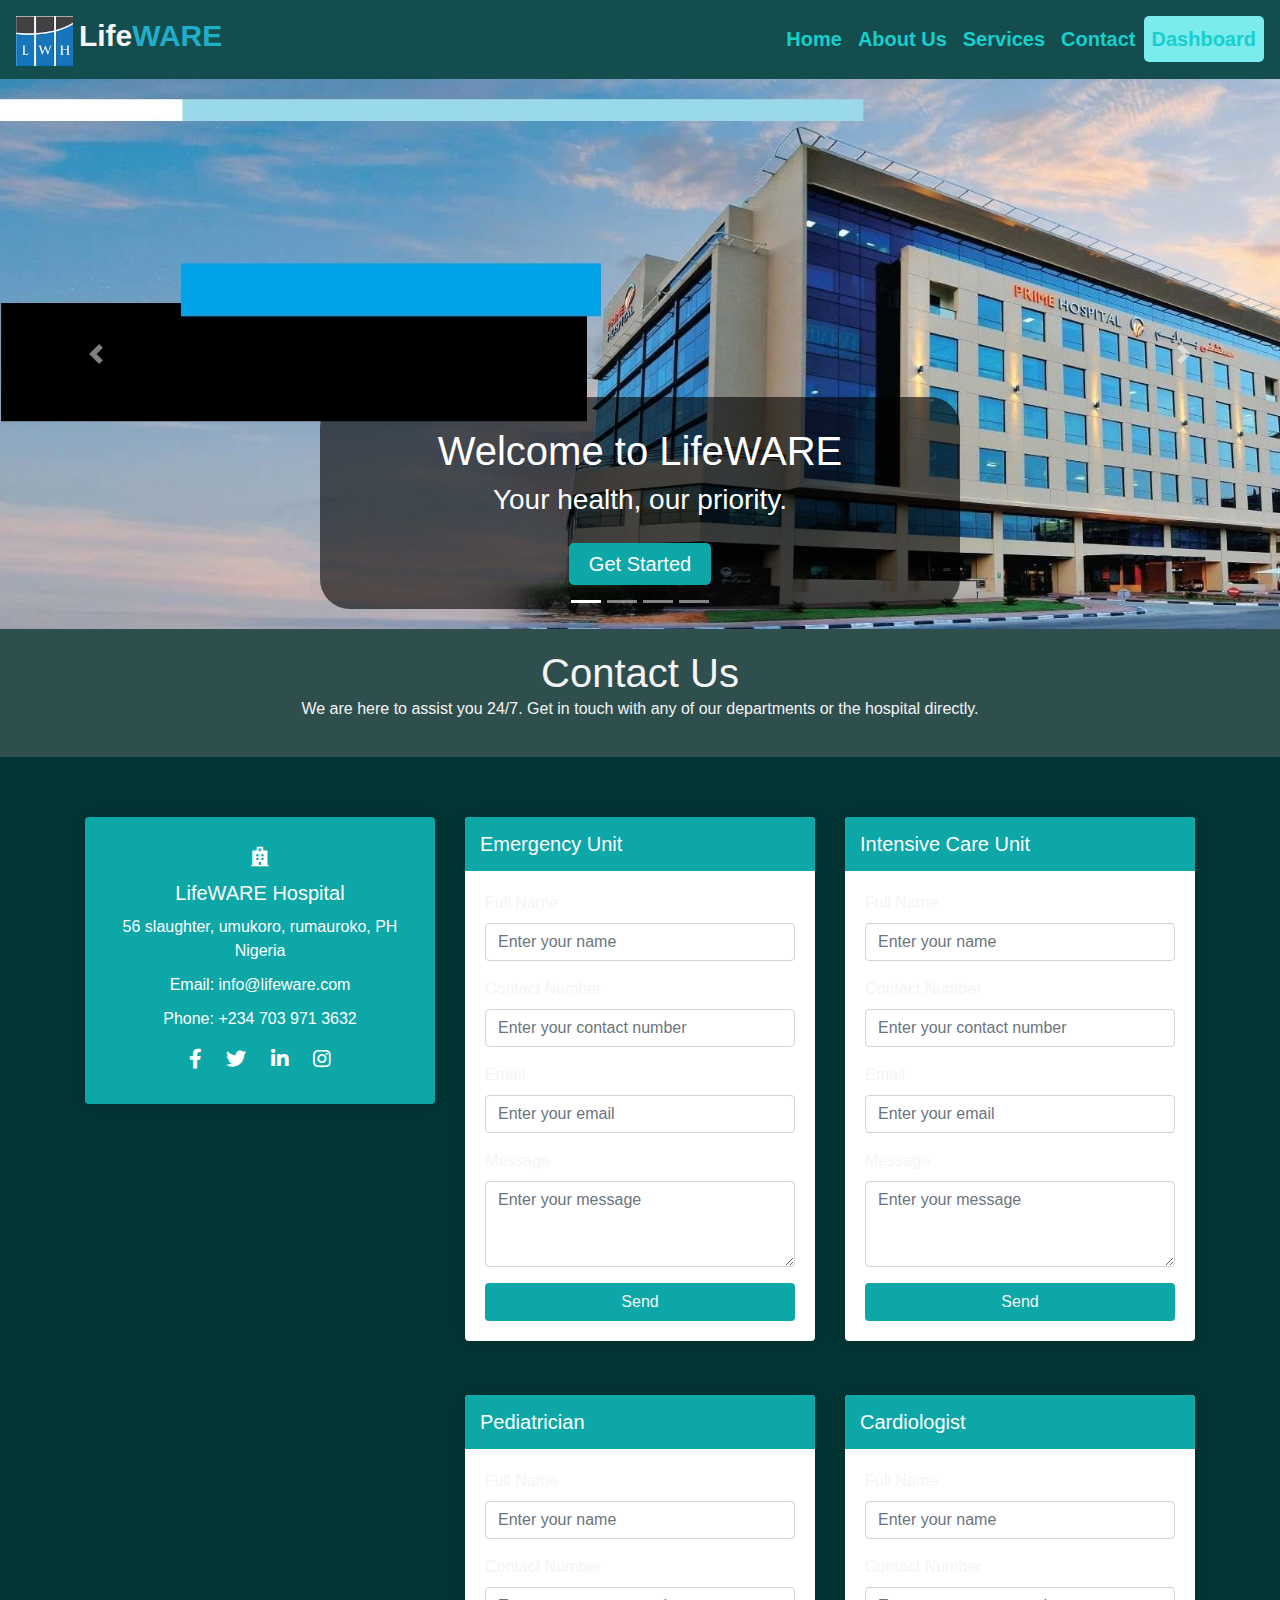
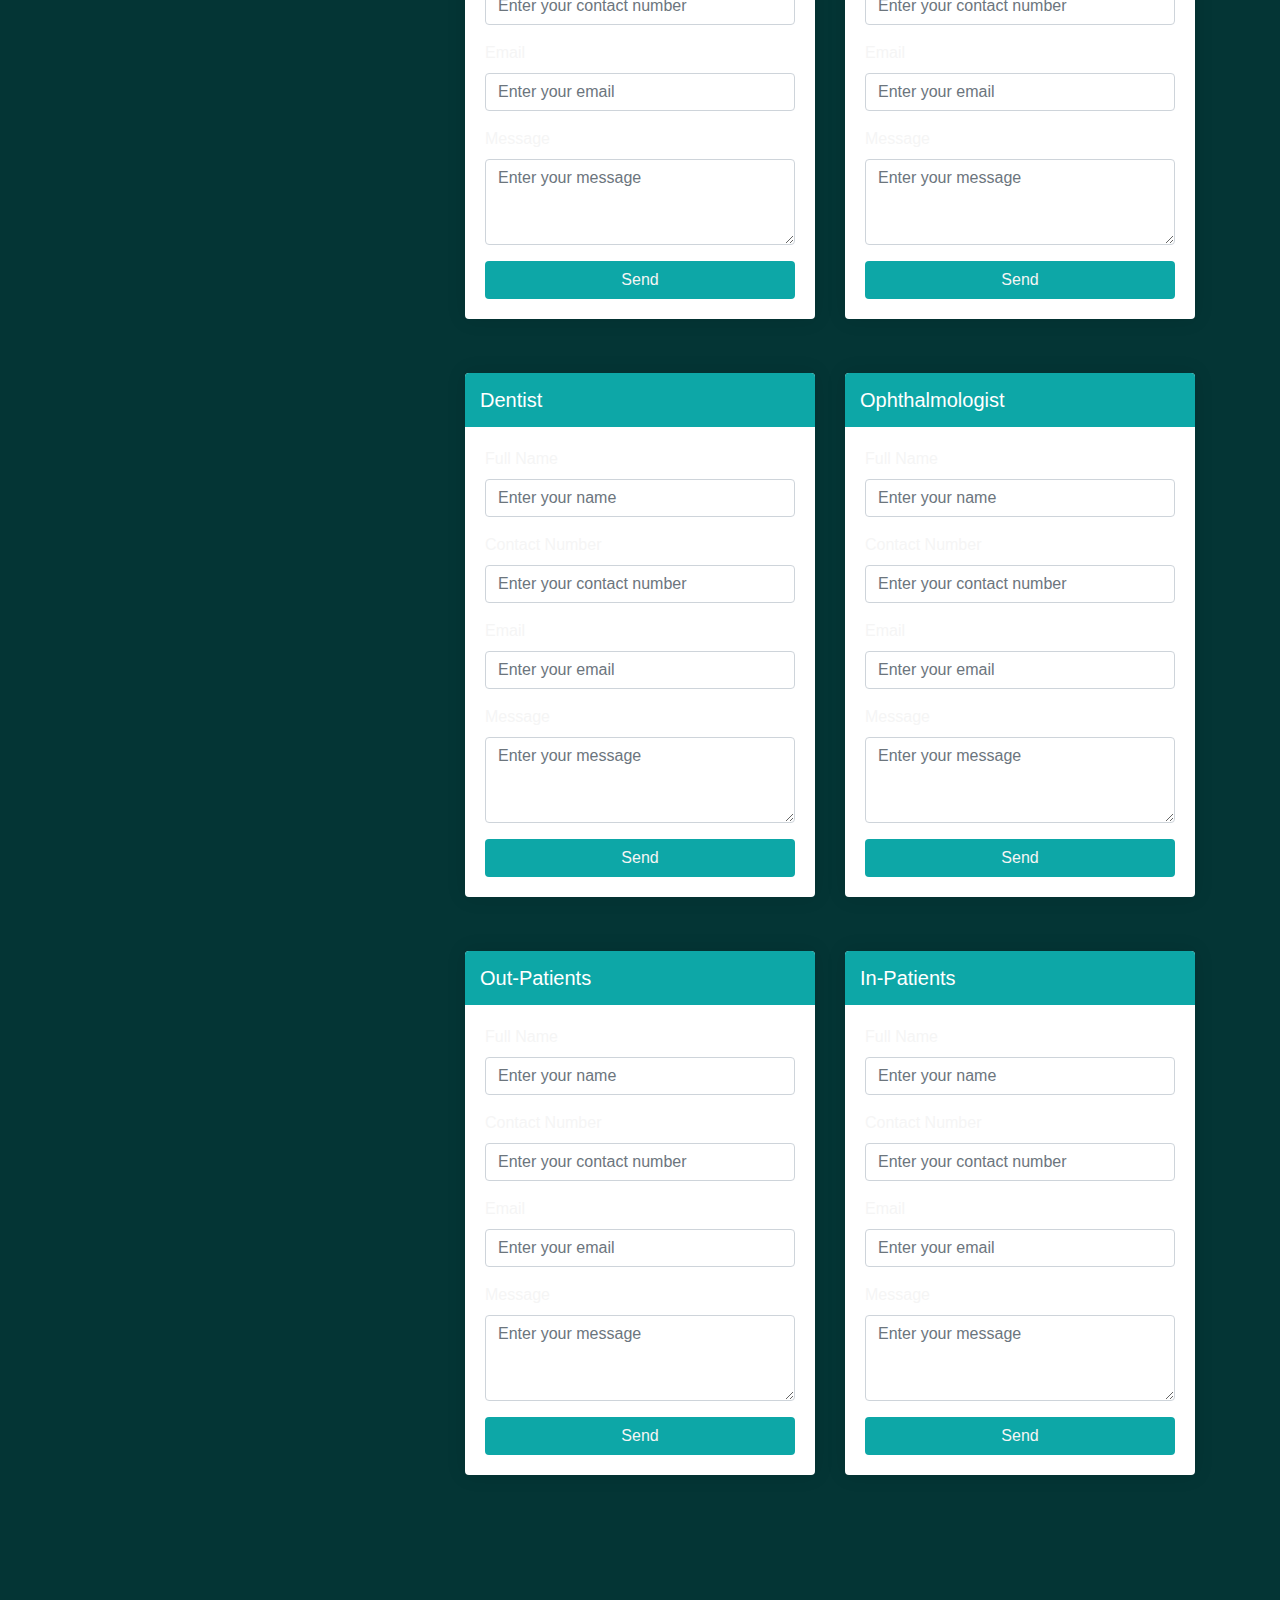
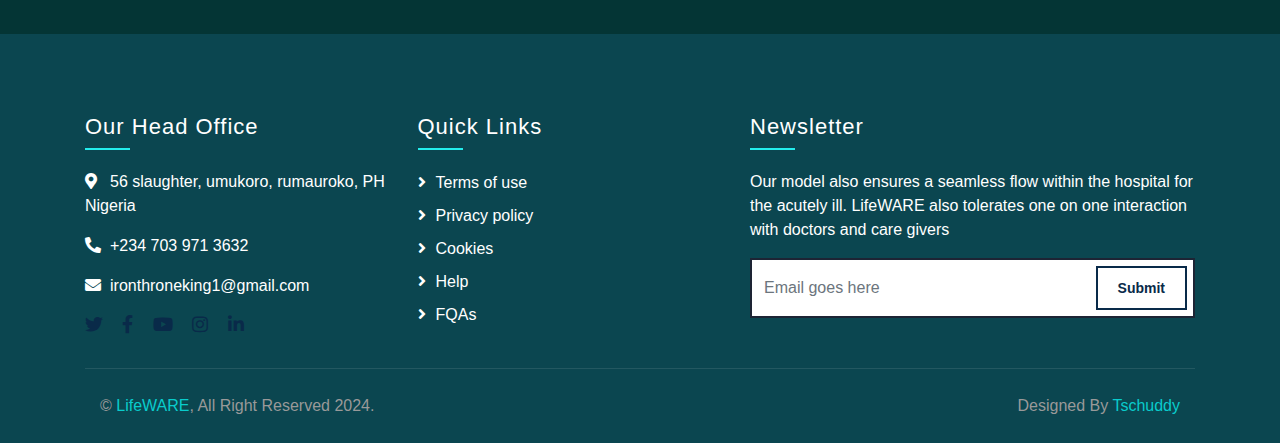
<file: contact.html>
<!DOCTYPE html>
<html lang="en">

<head>
    <meta charset="UTF-8">
    <meta name="viewport" content="width=device-width, initial-scale=1.0">
    <title>LifeWARE.com/Contact Us</title>
    <link rel="stylesheet" href="https://maxcdn.bootstrapcdn.com/bootstrap/4.5.2/css/bootstrap.min.css">
    <link rel="stylesheet" href="https://cdnjs.cloudflare.com/ajax/libs/font-awesome/5.15.4/css/all.min.css">
    <link rel="shortcut icon" href="./image/images.jpg" type="image/x-icon">
    <style>

body{
    background-color: #043535;
}

/* Carousel item image */
.carousel-item img {
    width: 100%;
    height: 550px;
    object-fit: cover;
}

.carousel-caption{
    padding: 30px;
    width: 50%;
    margin: auto;
    background-color: rgba(0, 0, 0, 0.6);
    border-width: 10px;
    border-radius: 30px;
}

/* Card */
.card {
    background-color: rgb(22, 121, 121);
    border: none;
    color: whitesmoke;
}

.service-card:hover {
    transition: background-color 0.3s ease;
    transform: translateY(-10px);
    box-shadow: 0 0 25px rgb(138, 240, 240);
}

.card-body {
    transition: background-color 0.3s ease;
}

/* Navbar */
.navbar {
    background-color: rgb(20, 77, 77);
    transition: rgb(95, 186, 214) 0.3s ease;
}

.navbar-sticky {
    background-color: #0056b3;
}

.navbar-brand {
    color: #fff;
}

.navbar-brand img {
    height: 50px;
    width: auto;
}

.navbar-nav .nav-link {
    color: #18cece !important;
    font-weight: bold;
    font-size: 20px;
}

.navbar-nav .nav-link:hover{
    color: #c3f3f3 !important;
    font-weight: bolder;
    font-size: 20px;
}

/* Button */
.btn-get-started {
    background-color: rgb(13, 167, 167);
    color: #fff;
    font-size: 20px;
    padding: 10px 20px;
    border-radius: 5px;
    border: none;
}

.btn-get-started:hover {
    background-color: whitesmoke;
    font-weight: bold;
    color: #055f6e;
    box-shadow: 0px 4px 8px rgba(0, 0, 0, 0.3);
    border: rgb(36, 236, 236);
    border-width: 20px;
    text-decoration: none;

}

/* dashboard */
.link {
    background-color: rgb(122, 236, 236);
    color: wheat!important;
    font-size: 20px;
    /* padding: 4px 8px; */
    border-radius: 5px;
    border: none;
    
}

.link:hover {
    background-color: rgb(6, 37, 51);
    color: whitesmoke!important;
    box-shadow: 0px 4px 8px rgba(0, 0, 0, 0.3);
    border: none;
    text-decoration: none;
    
}

        /* body {
            background: #f8f9fa;
        } */

        .contact-header {
            background: darkslategrey;
            color: whitesmoke;
            padding: 20px 0;
        }

        .contact-header h1 {
            margin: 0;
        }

        .contact-section {
            padding: 60px 0;
        }

        .contact-card {
            background: #fff;
            border: none;
            margin-bottom: 30px;
            box-shadow: 0 0 20px rgba(0, 0, 0, 0.1);
        }

        .contact-card h5 {
            background: rgb(13, 167, 167);
            color: #fff;
            padding: 15px;
            margin: 0;
            border-top-left-radius: .25rem;
            border-top-right-radius: .25rem;
        }

        .contact-card .card-body {
            padding: 20px;
        }

        .map-container {
            height: 400px;
            width: 100%;
            margin-bottom: 30px;
        }

        .contact-info {
            padding: 30px;
            background: rgb(13, 167, 167);
            color: #fff;
            border-radius: .25rem;
            box-shadow: 0 0 20px rgba(0, 0, 0, 0.1);
        }

        .contact-info i {
            font-size: 20px;
        }

        .contact-info h5 {
            margin-top: 10px;
            margin-bottom: 10px;
        }

        .contact-info p {
            margin-bottom: 10px;
        }

        .contact-info a {
            color: #fff;
        }

        .contact-info a:hover {
            text-decoration: underline;
        }

        .social-icons a {
            font-size: 18px;
            margin: 0 10px;
            color: #fff;
        }

        .btn-block{
            background: rgb(13, 167, 167);
            color: whitesmoke;
        }

        .btn-block:hover{
            background: whitesmoke;
            color: rgb(13, 167, 167);
            border-style: solid 20px;
            border-color: rgb(13, 167, 167);
        }

        .social-icons:hover{
            color: darkslategrey;
        }

        .ware {
    color: #1fafc9;
    font-size: 30px;
    font-weight: bolder;
}

.life {
    color: whitesmoke;
    font-size: 30px;
    font-weight: bolder;
}

/* Go up arrow */
#goUp {
    position: fixed;
    bottom: 20px;
    right: 20px;
    display: none;
    background-color: darkslategray;
    color: white;
    border: none;
    border-radius: 10%;
    padding: 10px;
    z-index: 1000;
    box-shadow: 0px 4px 8px rgba(0, 0, 0, 0.3);
}

#goUp:hover {
    background-color: #055f6e;
    color: #022c33;
}

html {
    scroll-behavior: smooth;
}

/* FOOTER SECTION */

.footer {
    position: relative;
    margin-top: 45px;
    padding-top: 80px;
    background: rgb(11, 70, 80);
}

.footer .footer-contact,
.footer .footer-link,
.footer .footer-newsletter {
    position: relative;
    margin-bottom: 30px;
    color: #ffffff;
}

.footer .footer-contact h2,
.footer .footer-link h2,
.footer .footer-newsletter h2 {
    position: relative;
    margin-bottom: 20px;
    padding-bottom: 10px;
    font-size: 22px;
    font-weight: 300;
    letter-spacing: 1px;
    color: #ffffff;
}

.footer .footer-contact h2::after,
.footer .footer-link h2::after,
.footer .footer-newsletter h2::after {
    position: absolute;
    content: "";
    width: 45px;
    height: 2px;
    bottom: 0;
    left: 0;
    background: rgb(36, 236, 236);
}

.footer .footer-link a {
    display: block;
    margin-bottom: 8px;
    color: #ffffff;
    transition: .3s;
}

.footer .footer-link a::before {
    position: relative;
    content: "\f105";
    font-family: "Font Awesome 5 Free";
    font-weight: 900;
    margin-right: 10px;
}

.footer .footer-link a:hover {
    color: rgb(36, 236, 236);
    letter-spacing: 1px;
    text-decoration: none;
}

.footer .footer-contact p i {
    width: 25px;
}

.footer .footer-social {
    position: relative;
    margin-top: 15px;
}

.footer .footer-social a {
    display: inline-block;
}

.footer .footer-social a i {
    margin-right: 15px;
    font-size: 18px;
    color: #092a49;
}

.footer .footer-social a:last-child i {
    margin: 0;
}

.footer .footer-social a:hover i {
    color: rgb(36, 236, 236);
}

.footer .footer-newsletter .form {
    position: relative;
    width: 100%;
}

.footer .footer-newsletter input {
    height: 60px;
    border: 2px solid #1d2434;
    border-radius: 0;
}

.footer .footer-newsletter .btn {
    position: absolute;
    top: 8px;
    right: 8px;
    height: 44px;
    padding: 8px 20px;
    font-size: 14px;
    font-weight: 600;
    color: #092a49;
    background: none;
    border-radius: 0;
    border: 2px solid #092a49;
    transition: .3s;
}

.footer .footer-newsletter .btn:hover {
    color: rgb(36, 236, 236);
    background: darkslategray;
}

.footer .copyright {
    padding: 0 30px;
}

.footer .copyright .row {
    padding-top: 25px;
    padding-bottom: 25px;
    border-top: 1px solid rgba(256, 256, 256, .1);
}

.footer .copyright p {
    margin: 0;
    color: #999999;
}

.footer .copyright .col-md-6:last-child p {
    text-align: right;
}

.footer .copyright p a {
    color: #09cccc;
}

.footer .copyright p a:hover {
    color: whitesmoke;
    text-decoration: none;
}

@media (max-width: 767.98px) {
    .footer .copyright p,
    .footer .copyright .col-md-6:last-child p {
        margin: 5px 0;
        text-align: center;
    }
}
/* FOOTER ENDS HERE */


    </style>
</head>

<body>


  <!-- Navbar -->
  <nav class="navbar navbar-expand-lg navbar-dark">
    <a class="navbar-brand" href="./index.html">
        <img src="./image/images.jpg" alt="LifeWARE Logo"> <span class="life">Life</span><span class="ware">WARE</span>
    </a>
    <button class="navbar-toggler" type="button" data-toggle="collapse" data-target="#navbarNav" aria-controls="navbarNav" aria-expanded="false" aria-label="Toggle navigation">
        <span class="navbar-toggler-icon"></span>
    </button>
    <div class="collapse navbar-collapse" id="navbarNav">
        <ul class="navbar-nav ml-auto">
            <li class="nav-item active">
                <a class="nav-link" href="./index.html">Home <span class="sr-only">(current)</span></a>
            </li>
            <li class="nav-item">
                <a class="nav-link" href="#about">About Us</a>
            </li>
            <li class="nav-item">
                <a class="nav-link" href="./services.html">Services</a>
            </li>
            <li class="nav-item">
                <a class="nav-link" href="./contact.html">Contact</a>
            </li>
            <!-- <li class="nav-item">
              <a class="nav-link" href="./form.html">Form</a>
            </li> -->
            <li class="nav-item link">
              <a class="nav-link" href="./dashboard.html">Dashboard</a>
          </li>
        </ul>
    </div>
</nav>

<!-- Carousel -->
<div id="carouselExampleIndicators" class="carousel slide" data-ride="carousel">
    <ol class="carousel-indicators">
        <li data-target="#carouselExampleIndicators" data-slide-to="0" class="active"></li>
        <li data-target="#carouselExampleIndicators" data-slide-to="1"></li>
        <li data-target="#carouselExampleIndicators" data-slide-to="2"></li>
        <li data-target="#carouselExampleIndicators" data-slide-to="3"></li>
    </ol>
    <div class="carousel-inner">
        <div class="carousel-item active">
            <img src="./image/building.jpg" alt="Slide 1">
            <div class="carousel-caption d-none d-md-block">
                <h1>Welcome to LifeWARE</h1>
                <h3 class="pb-4">Your health, our priority.</h3>
                <a href="#contact" class="btn-get-started">Get Started</a>
            </div>
        </div>
        <div class="carousel-item">
            <img src="./image/building2.webp" alt="Slide 2">
            <div class="carousel-caption d-none d-md-block">
                <h5>Expert Care</h5>
                <p>Providing quality health services.</p>
            </div>
        </div>
        <div class="carousel-item">
            <img src="./image/critical.jpg" alt="Slide 3">
            <div class="carousel-caption d-none d-md-block">
                <h5>State-of-the-art Facilities</h5>
                <p>Modern equipment for modern care.</p>
            </div>
        </div>
        <div class="carousel-item">
            <img src="./image/emergency.jpg" alt="Slide 4">
            <div class="carousel-caption d-none d-md-block">
                <h5>Compassionate Team</h5>
                <p>Our team is here for you.</p>
            </div>
        </div>
    </div>
    <a class="carousel-control-prev" href="#carouselExampleIndicators" role="button" data-slide="prev">
        <span class="carousel-control-prev-icon" aria-hidden="true"></span>
        <span class="sr-only">Previous</span>
    </a>
    <a class="carousel-control-next" href="#carouselExampleIndicators" role="button" data-slide="next">
        <span class="carousel-control-next-icon" aria-hidden="true"></span>
        <span class="sr-only">Next</span>
    </a>
</div>


    <div class="contact-header text-center">
        <div class="container">
            <h1>Contact Us</h1>
            <p>We are here to assist you 24/7. Get in touch with any of our departments or the hospital directly.</p>
        </div>
    </div>

    <div class="contact-section">
        <div class="container">
            <div class="row">
                <div class="col-lg-4">
                    <div class="contact-info text-center">
                        <i class="fas fa-hospital"></i>
                        <h5>LifeWARE Hospital</h5>
                        <p>56 slaughter, umukoro, rumauroko, PH Nigeria</p>
                        <p>Email: <a href="mailto:info@lifewarehospital.com">info@lifeware.com</a></p>
                        <p>Phone: <a href="tel:+1234567890">+234 703 971 3632</a></p>
                        <div class="social-icons mt-3">
                            <a href="#" class="text-white"><i class="fab fa-facebook-f"></i></a>
                            <a href="#" class="text-white"><i class="fab fa-twitter"></i></a>
                            <a href="#" class="text-white"><i class="fab fa-linkedin-in"></i></a>
                            <a href="#" class="text-white"><i class="fab fa-instagram"></i></a>
                        </div>
                    </div>
                    <div class="map-container mt-4">
                        <!-- Embed Google Map -->
                        <iframe src="https://www.google.com/maps/embed?pb=!1m18!1m12!1m3!1d3975.7106487243364!2d7.04762047407236!3d4.819664340616682!2m3!1f0!2f0!3f0!3m2!1i1024!2i768!4f13.1!3m3!1m2!1s0x1069cd00a13603b3%3A0x5ef42bce680652b1!2sSlaughter%20Road%2C%20Trans%20Amadi%2C%20Port%20Harcourt%20500102%2C%20Rivers!5e0!3m2!1sen!2sng!4v1721005435446!5m2!1sen!2sng" width="100%" height="450" style="border:0;" allowfullscreen="" loading="lazy"></iframe>
                    </div>
                </div>
                <div class="col-lg-8">
                    <div class="row">
                        <div class="col-md-6 mb-4">
                            <div class="contact-card card">
                                <h5>Emergency Unit</h5>
                                <div class="card-body">
                                    <form>
                                        <div class="form-group">
                                            <label for="emName">Full Name</label>
                                            <input type="text" class="form-control" id="emName" placeholder="Enter your name">
                                        </div>
                                        <div class="form-group">
                                            <label for="emContact">Contact Number</label>
                                            <input type="text" class="form-control" id="emContact" placeholder="Enter your contact number">
                                        </div>
                                        <div class="form-group">
                                            <label for="emEmail">Email</label>
                                            <input type="email" class="form-control" id="emEmail" placeholder="Enter your email">
                                        </div>
                                        <div class="form-group">
                                            <label for="emMessage">Message</label>
                                            <textarea class="form-control" id="emMessage" rows="3" placeholder="Enter your message"></textarea>
                                        </div>
                                        <button type="submit" class="btn btn-block">Send</button>
                                    </form>
                                </div>
                            </div>
                        </div>
                        <div class="col-md-6 mb-4">
                            <div class="contact-card card">
                                <h5>Intensive Care Unit</h5>
                                <div class="card-body">
                                    <form>
                                        <div class="form-group">
                                            <label for="icuName">Full Name</label>
                                            <input type="text" class="form-control" id="icuName" placeholder="Enter your name">
                                        </div>
                                        <div class="form-group">
                                            <label for="icuContact">Contact Number</label>
                                            <input type="text" class="form-control" id="icuContact" placeholder="Enter your contact number">
                                        </div>
                                        <div class="form-group">
                                            <label for="icuEmail">Email</label>
                                            <input type="email" class="form-control" id="icuEmail" placeholder="Enter your email">
                                        </div>
                                        <div class="form-group">
                                            <label for="icuMessage">Message</label>
                                            <textarea class="form-control" id="icuMessage" rows="3" placeholder="Enter your message"></textarea>
                                        </div>
                                        <button type="submit" class="btn btn-block">Send</button>
                                    </form>
                                </div>
                            </div>
                        </div>
                        <div class="col-md-6 mb-4">
                            <div class="contact-card card">
                                <h5>Pediatrician</h5>
                                <div class="card-body">
                                    <form>
                                        <div class="form-group">
                                            <label for="pedName">Full Name</label>
                                            <input type="text" class="form-control" id="pedName" placeholder="Enter your name">
                                        </div>
                                        <div class="form-group">
                                            <label for="pedContact">Contact Number</label>
                                            <input type="text" class="form-control" id="pedContact" placeholder="Enter your contact number">
                                        </div>
                                        <div class="form-group">
                                            <label for="pedEmail">Email</label>
                                            <input type="email" class="form-control" id="pedEmail" placeholder="Enter your email">
                                        </div>
                                        <div class="form-group">
                                            <label for="pedMessage">Message</label>
                                            <textarea class="form-control" id="pedMessage" rows="3" placeholder="Enter your message"></textarea>
                                        </div>
                                        <button type="submit" class="btn btn-block">Send</button>
                                    </form>
                                </div>
                            </div>
                        </div>
                        <div class="col-md-6 mb-4">
                            <div class="contact-card card">
                                <h5>Cardiologist</h5>
                                <div class="card-body">
                                    <form>
                                        <div class="form-group">
                                            <label for="cardioName">Full Name</label>
                                            <input type="text" class="form-control" id="cardioName" placeholder="Enter your name">
                                        </div>
                                        <div class="form-group">
                                            <label for="cardioContact">Contact Number</label>
                                            <input type="text" class="form-control" id="cardioContact" placeholder="Enter your contact number">
                                        </div>
                                        <div class="form-group">
                                            <label for="cardioEmail">Email</label>
                                            <input type="email" class="form-control" id="cardioEmail" placeholder="Enter your email">
                                        </div>
                                        <div class="form-group">
                                            <label for="cardioMessage">Message</label>
                                            <textarea class="form-control" id="cardioMessage" rows="3" placeholder="Enter your message"></textarea>
                                        </div>
                                        <button type="submit" class="btn btn-block">Send</button>
                                    </form>
                                </div>
                            </div>
                        </div>
                        <div class="col-md-6 mb-4">
                            <div class="contact-card card">
                                <h5>Dentist</h5>
                                <div class="card-body">
                                    <form>
                                        <div class="form-group">
                                            <label for="dentistName">Full Name</label>
                                            <input type="text" class="form-control" id="dentistName" placeholder="Enter your name">
                                        </div>
                                        <div class="form-group">
                                            <label for="dentistContact">Contact Number</label>
                                            <input type="text" class="form-control" id="dentistContact" placeholder="Enter your contact number">
                                        </div>
                                        <div class="form-group">
                                            <label for="dentistEmail">Email</label>
                                            <input type="email" class="form-control" id="dentistEmail" placeholder="Enter your email">
                                        </div>
                                        <div class="form-group">
                                            <label for="dentistMessage">Message</label>
                                            <textarea class="form-control" id="dentistMessage" rows="3" placeholder="Enter your message"></textarea>
                                        </div>
                                        <button type="submit" class="btn btn-block">Send</button>
                                    </form>
                                </div>
                            </div>
                        </div>
                        <div class="col-md-6 mb-4">
                            <div class="contact-card card">
                                <h5>Ophthalmologist</h5>
                                <div class="card-body">
                                    <form>
                                        <div class="form-group">
                                            <label for="ophthalName">Full Name</label>
                                            <input type="text" class="form-control" id="ophthalName" placeholder="Enter your name">
                                        </div>
                                        <div class="form-group">
                                            <label for="ophthalContact">Contact Number</label>
                                            <input type="text" class="form-control" id="ophthalContact" placeholder="Enter your contact number">
                                        </div>
                                        <div class="form-group">
                                            <label for="ophthalEmail">Email</label>
                                            <input type="email" class="form-control" id="ophthalEmail" placeholder="Enter your email">
                                        </div>
                                        <div class="form-group">
                                            <label for="ophthalMessage">Message</label>
                                            <textarea class="form-control" id="ophthalMessage" rows="3" placeholder="Enter your message"></textarea>
                                        </div>
                                        <button type="submit" class="btn btn-block">Send</button>
                                    </form>
                                </div>
                            </div>
                        </div>
                        <div class="col-md-6 mb-4">
                            <div class="contact-card card">
                                <h5>Out-Patients</h5>
                                <div class="card-body">
                                    <form>
                                        <div class="form-group">
                                            <label for="outName">Full Name</label>
                                            <input type="text" class="form-control" id="outName" placeholder="Enter your name">
                                        </div>
                                        <div class="form-group">
                                            <label for="outContact">Contact Number</label>
                                            <input type="text" class="form-control" id="outContact" placeholder="Enter your contact number">
                                        </div>
                                        <div class="form-group">
                                            <label for="outEmail">Email</label>
                                            <input type="email" class="form-control" id="outEmail" placeholder="Enter your email">
                                        </div>
                                        <div class="form-group">
                                            <label for="outMessage">Message</label>
                                            <textarea class="form-control" id="outMessage" rows="3" placeholder="Enter your message"></textarea>
                                        </div>
                                        <button type="submit" class="btn btn-block">Send</button>
                                    </form>
                                </div>
                            </div>
                        </div>
                        <div class="col-md-6 mb-4">
                            <div class="contact-card card">
                                <h5>In-Patients</h5>
                                <div class="card-body">
                                    <form>
                                        <div class="form-group">
                                            <label for="inName">Full Name</label>
                                            <input type="text" class="form-control" id="inName" placeholder="Enter your name">
                                        </div>
                                        <div class="form-group">
                                            <label for="inContact">Contact Number</label>
                                            <input type="text" class="form-control" id="inContact" placeholder="Enter your contact number">
                                        </div>
                                        <div class="form-group">
                                            <label for="inEmail">Email</label>
                                            <input type="email" class="form-control" id="inEmail" placeholder="Enter your email">
                                        </div>
                                        <div class="form-group">
                                            <label for="inMessage">Message</label>
                                            <textarea class="form-control" id="inMessage" rows="3" placeholder="Enter your message"></textarea>
                                        </div>
                                        <button type="submit" class="btn btn-block">Send</button>
                                    </form>
                                </div>
                            </div>
                        </div>
                    </div>
                </div>
            </div>
        </div>
    </div>

<!-- Footer Start -->
<div class="footer">
    <div class="container">
        <div class="row">
            <div class="col-lg-7">
                <div class="row">
                    <div class="col-md-6">
                        <div class="footer-contact">
                            <h2>Our Head Office</h2>
                            <p><i class="fa fa-map-marker-alt"></i>56 slaughter, umukoro, rumauroko, PH Nigeria</p>
                            <p><i class="fa fa-phone-alt"></i>+234 703 971 3632</p>
                            <p><i class="fa fa-envelope"></i>ironthroneking1@gmail.com</p>
                            <div class="footer-social">
                                <a href=""><i class="fab fa-twitter"></i></a>
                                <a href=""><i class="fab fa-facebook-f"></i></a>
                                <a href=""><i class="fab fa-youtube"></i></a>
                                <a href=""><i class="fab fa-instagram"></i></a>
                                <a href=""><i class="fab fa-linkedin-in"></i></a>
                            </div>
                        </div>
                    </div>
                    <div class="col-md-6">
                        <div class="footer-link">
                            <h2>Quick Links</h2>
                            <a href="">Terms of use</a>
                            <a href="">Privacy policy</a>
                            <a href="">Cookies</a>
                            <a href="">Help</a>
                            <a href="">FQAs</a>
                        </div>
                    </div>
                </div>
            </div>
            <div class="col-lg-5">
                <div class="footer-newsletter">
                    <h2>Newsletter</h2>
                    <p>
                        Our model also ensures a seamless flow within the hospital for the acutely ill. 
                        LifeWARE also tolerates one on one interaction with doctors and care givers
                    <div class="form">
                        <input class="form-control" placeholder="Email goes here">
                        <button class="btn">Submit</button>
                    </div>
                </div>
            </div>
        </div>
    </div>
    <div class="container copyright">
        <div class="row">
            <div class="col-md-6">
                <p>&copy; <a href="#">LifeWARE</a>, All Right Reserved 2024.</p>
            </div>
            <div class="col-md-6">
                <p>Designed By <a href="https://github.com/Tschuddy?tab=repositories">Tschuddy</a></p>
            </div>
        </div>
    </div>
</div>
<!-- Footer End -->


<button id="goUp" onclick="scrollToTop()">
  <i class="fas fa-arrow-up"></i>
</button>

<script>
  // Show the button when the user scrolls down 100px from the top of the document
  window.onscroll = function() {
      let goUpButton = document.getElementById("goUp");
      if (document.body.scrollTop > 100 || document.documentElement.scrollTop > 100) {
          goUpButton.style.display = "block";
      } else {
          goUpButton.style.display = "none";
      }
  };

  // Function to scroll to the top of the document
  function scrollToTop() {
      document.body.scrollTop = 0; // For Safari
      document.documentElement.scrollTop = 0; // For Chrome, Firefox, IE and Opera
  }
</script>



    <!-- Bootstrap and jQuery JS -->
    <script src="https://code.jquery.com/jquery-3.5.1.slim.min.js"></script>
    <script src="https://cdn.jsdelivr.net/npm/@popperjs/core@2.5.4/dist/umd/popper.min.js"></script>
    <script src="https://maxcdn.bootstrapcdn.com/bootstrap/4.5.2/js/bootstrap.min.js"></script>
</body>

</html>
</file>
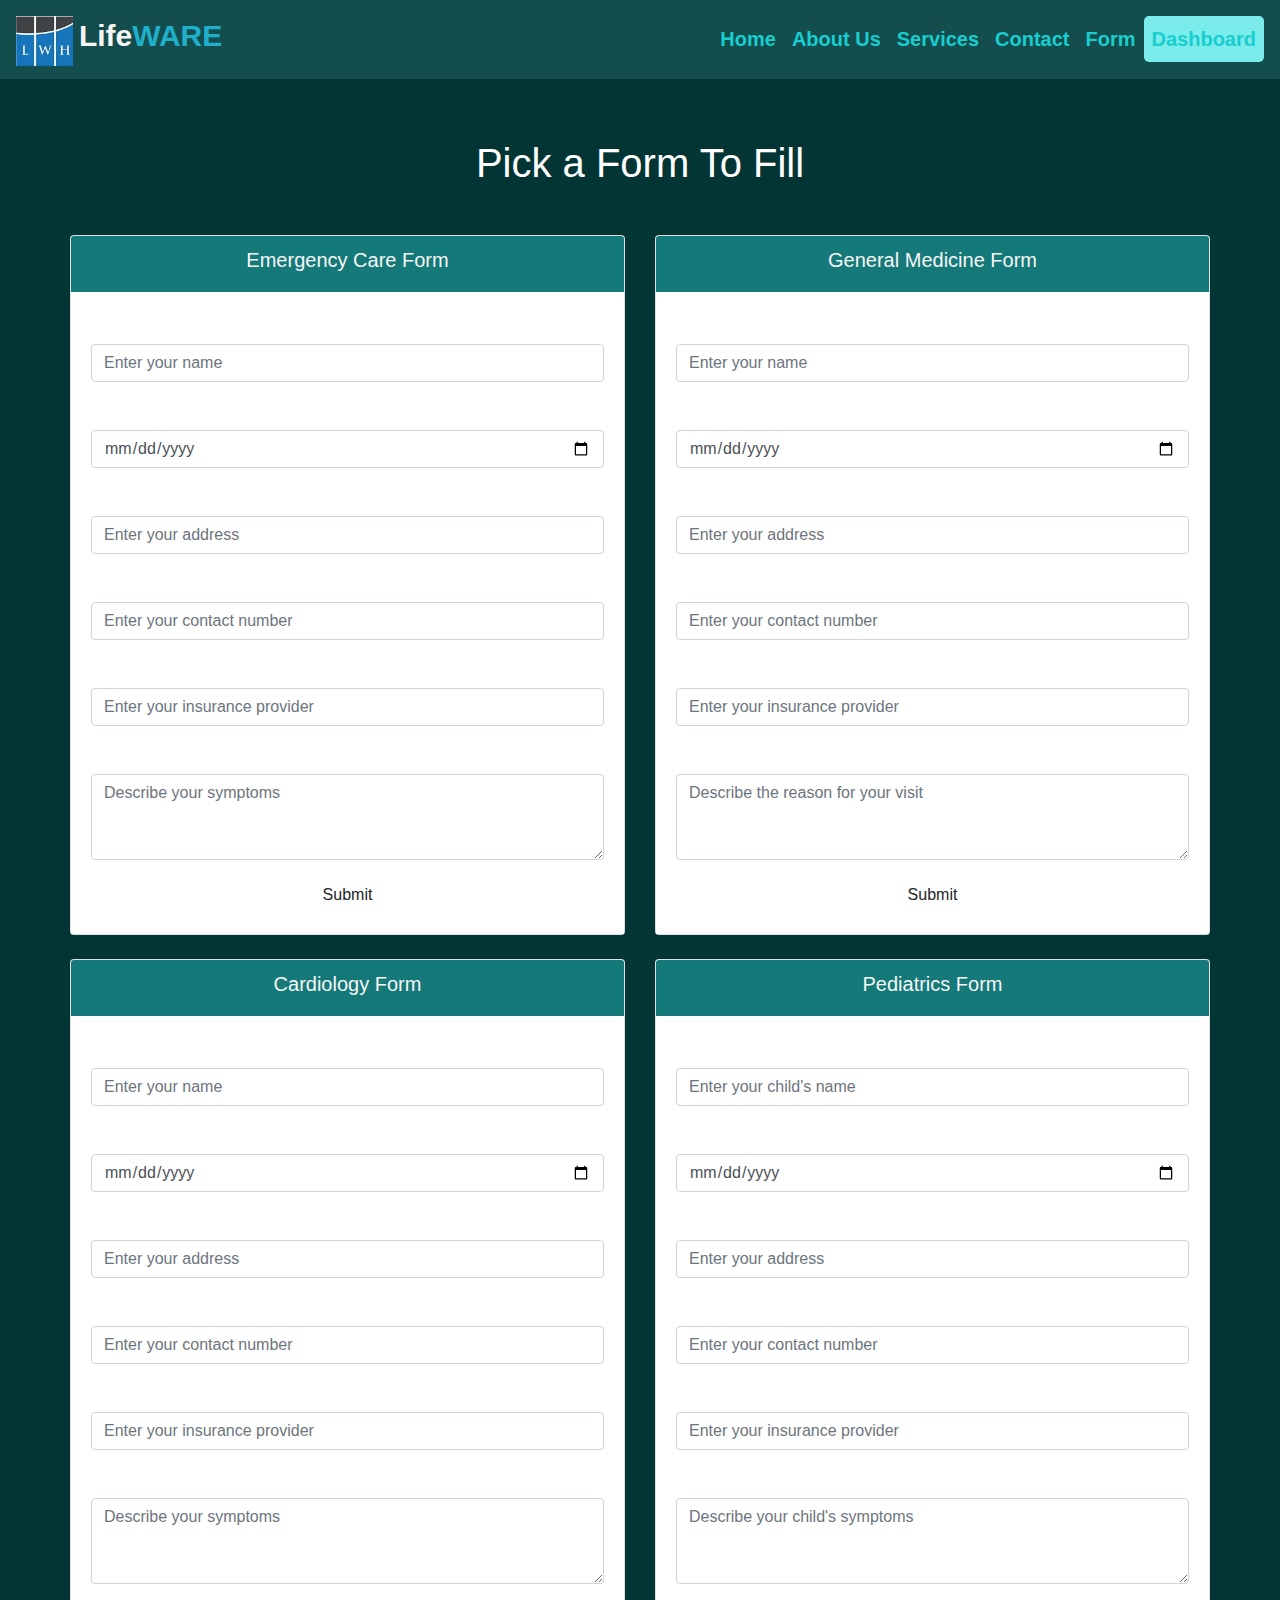
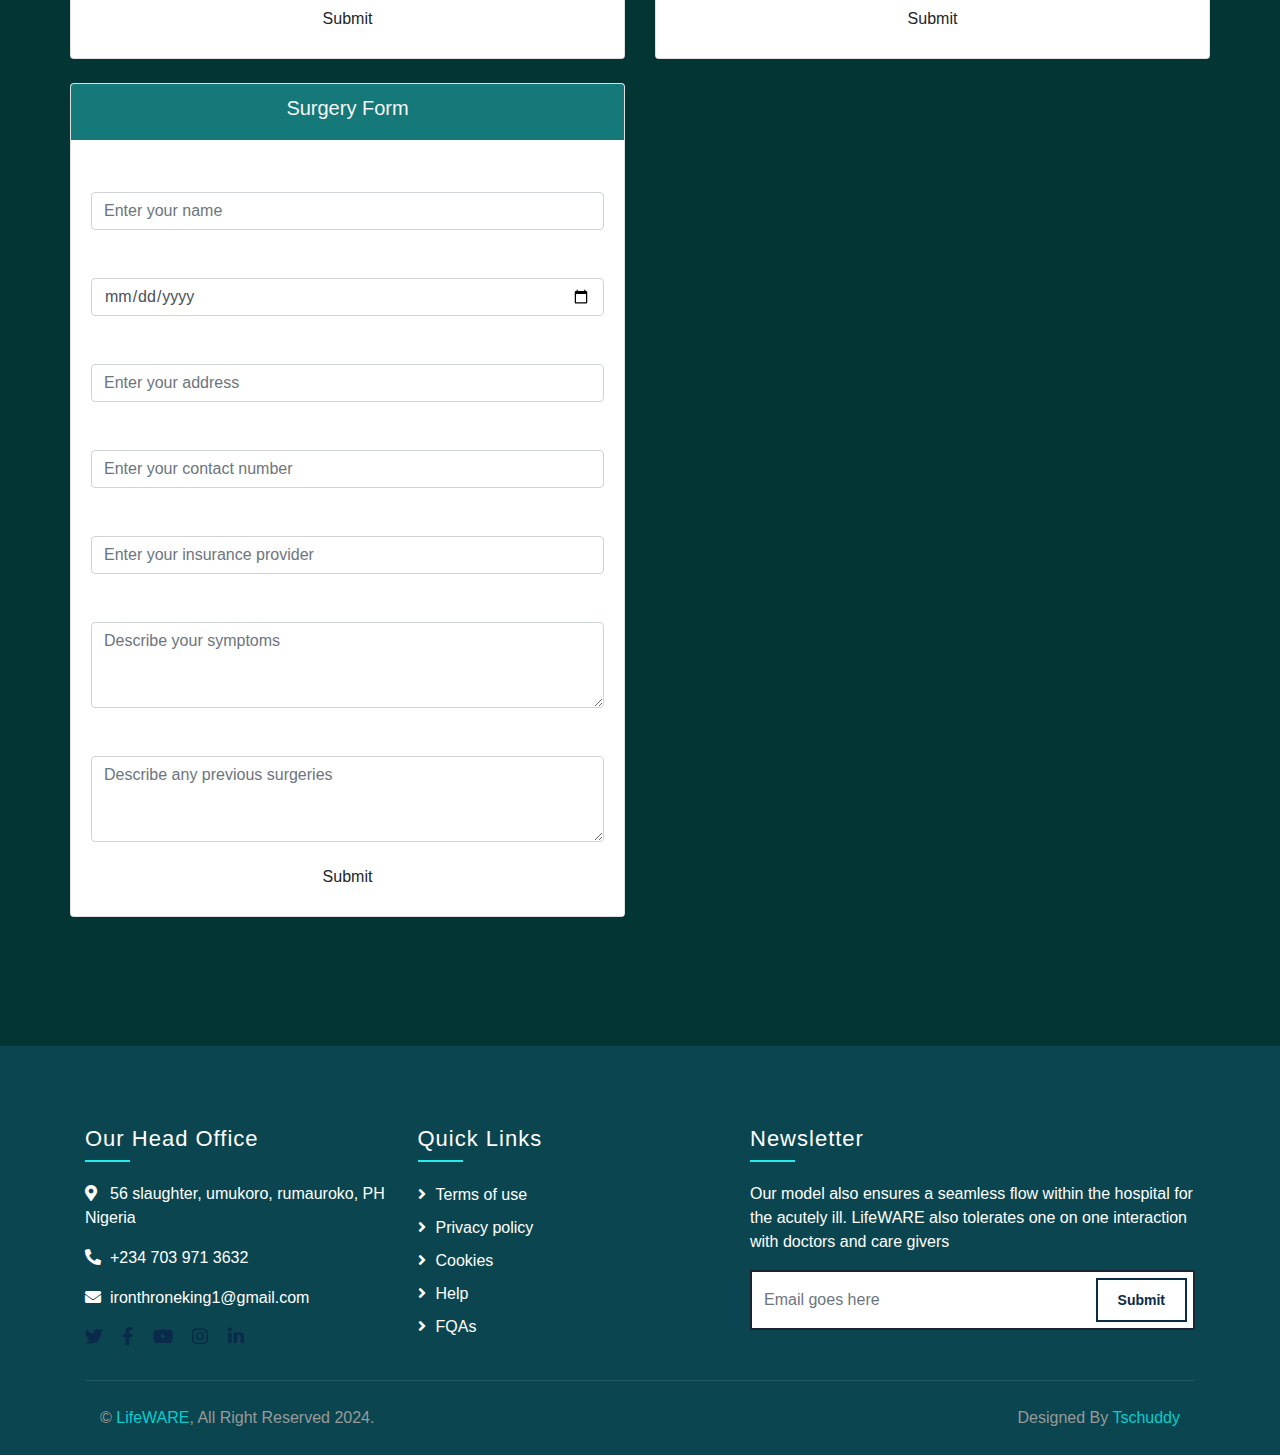
<file: form.html>
<!DOCTYPE html>
<html lang="en">

<head>
    <meta charset="UTF-8">
    <meta name="viewport" content="width=device-width, initial-scale=1.0">
    <title>LifeWARE.com/Form -Fill the form</title>
    <link rel="stylesheet" href="https://maxcdn.bootstrapcdn.com/bootstrap/4.5.2/css/bootstrap.min.css">
    <link rel="stylesheet" href="https://cdnjs.cloudflare.com/ajax/libs/font-awesome/5.15.1/css/all.min.css">
    <link rel="shortcut icon" href="./image/images.jpg" type="image/x-icon">
    <style>
body{
    background-color: #043535;
}

/* Navbar */
.navbar {
    background-color: rgb(20, 77, 77);
    transition: rgb(95, 186, 214) 0.3s ease;
}

.navbar-sticky {
    background-color: #0056b3;
}

.navbar-brand {
    color: #fff;
}

.navbar-brand img {
    height: 50px;
    width: auto;
}

.navbar-nav .nav-link {
    color: #18cece !important;
    font-weight: bold;
    font-size: 20px;
}

.navbar-nav .nav-link:hover{
    color: #c3f3f3 !important;
    font-weight: bolder;
    font-size: 20px;
}

/* Button */
.btn-get-started {
    background-color: rgb(13, 167, 167);
    color: #fff;
    font-size: 20px;
    padding: 10px 20px;
    border-radius: 5px;
    border: none;
}

.btn-get-started:hover {
    background-color: whitesmoke;
    font-weight: bold;
    color: #055f6e;
    box-shadow: 0px 4px 8px rgba(0, 0, 0, 0.3);
    border: rgb(36, 236, 236);
    border-width: 20px;
    text-decoration: none;

}

/* dashboard */
.link {
    background-color: rgb(122, 236, 236);
    color: wheat!important;
    font-size: 20px;
    /* padding: 4px 8px; */
    border-radius: 5px;
    border: none;
    
}

.link:hover {
    background-color: rgb(6, 37, 51);
    color: whitesmoke!important;
    box-shadow: 0px 4px 8px rgba(0, 0, 0, 0.3);
    border: none;
    text-decoration: none;
    
}

        .content {
            position: relative;
            z-index: 2;
            color: #fff;
        }

        .forms-container {
            padding: 60px 0;
        }

        .card-header {
            background-color: rgb(22, 121, 121);
            border: none;
            color: whitesmoke;
        }

        .card-body {
            background-color: rgba(255, 255, 255, 0.9);
        }

        .carousel-inner,
        .carousel-item {
            height: 100vh;
        }

        .ware {
    color: #1fafc9;
    font-size: 30px;
    font-weight: bolder;
}

.life {
    color: whitesmoke;
    font-size: 30px;
    font-weight: bolder;
}

/* Go up arrow */
#goUp {
    position: fixed;
    bottom: 20px;
    right: 20px;
    display: none;
    background-color: darkslategray;
    color: white;
    border: none;
    border-radius: 10%;
    padding: 10px;
    z-index: 1000;
    box-shadow: 0px 4px 8px rgba(0, 0, 0, 0.3);
}

#goUp:hover {
    background-color: #055f6e;
    color: #022c33;
}

html {
    scroll-behavior: smooth;
}
        
/* FOOTER SECTION */

.footer {
    position: relative;
    margin-top: 45px;
    padding-top: 80px;
    background: rgb(11, 70, 80);
}

.footer .footer-contact,
.footer .footer-link,
.footer .footer-newsletter {
    position: relative;
    margin-bottom: 30px;
    color: #ffffff;
}

.footer .footer-contact h2,
.footer .footer-link h2,
.footer .footer-newsletter h2 {
    position: relative;
    margin-bottom: 20px;
    padding-bottom: 10px;
    font-size: 22px;
    font-weight: 300;
    letter-spacing: 1px;
    color: #ffffff;
}

.footer .footer-contact h2::after,
.footer .footer-link h2::after,
.footer .footer-newsletter h2::after {
    position: absolute;
    content: "";
    width: 45px;
    height: 2px;
    bottom: 0;
    left: 0;
    background: rgb(36, 236, 236);
}

.footer .footer-link a {
    display: block;
    margin-bottom: 8px;
    color: #ffffff;
    transition: .3s;
}

.footer .footer-link a::before {
    position: relative;
    content: "\f105";
    font-family: "Font Awesome 5 Free";
    font-weight: 900;
    margin-right: 10px;
}

.footer .footer-link a:hover {
    color: rgb(36, 236, 236);
    letter-spacing: 1px;
    text-decoration: none;
}

.footer .footer-contact p i {
    width: 25px;
}

.footer .footer-social {
    position: relative;
    margin-top: 15px;
}

.footer .footer-social a {
    display: inline-block;
}

.footer .footer-social a i {
    margin-right: 15px;
    font-size: 18px;
    color: #092a49;
}

.footer .footer-social a:last-child i {
    margin: 0;
}

.footer .footer-social a:hover i {
    color: rgb(36, 236, 236);
}

.footer .footer-newsletter .form {
    position: relative;
    width: 100%;
}

.footer .footer-newsletter input {
    height: 60px;
    border: 2px solid #1d2434;
    border-radius: 0;
}

.footer .footer-newsletter .btn {
    position: absolute;
    top: 8px;
    right: 8px;
    height: 44px;
    padding: 8px 20px;
    font-size: 14px;
    font-weight: 600;
    color: #092a49;
    background: none;
    border-radius: 0;
    border: 2px solid #092a49;
    transition: .3s;
}

.footer .footer-newsletter .btn:hover {
    color: rgb(36, 236, 236);
    background: darkslategray;
}

.footer .copyright {
    padding: 0 30px;
}

.footer .copyright .row {
    padding-top: 25px;
    padding-bottom: 25px;
    border-top: 1px solid rgba(256, 256, 256, .1);
}

.footer .copyright p {
    margin: 0;
    color: #999999;
}

.footer .copyright .col-md-6:last-child p {
    text-align: right;
}

.footer .copyright p a {
    color: #09cccc;
}

.footer .copyright p a:hover {
    color: whitesmoke;
    text-decoration: none;
}

@media (max-width: 767.98px) {
    .footer .copyright p,
    .footer .copyright .col-md-6:last-child p {
        margin: 5px 0;
        text-align: center;
    }
}
/* FOOTER ENDS HERE */

    </style>
</head>

<body>

     <!-- Navbar -->
     <nav class="navbar navbar-expand-lg navbar-dark">
      <a class="navbar-brand" href="./index.html">
          <img src="./image/images.jpg" alt="LifeWARE Logo"> <span class="life">Life</span><span class="ware">WARE</span>
      </a>
      <button class="navbar-toggler" type="button" data-toggle="collapse" data-target="#navbarNav" aria-controls="navbarNav" aria-expanded="false" aria-label="Toggle navigation">
          <span class="navbar-toggler-icon"></span>
      </button>
      <div class="collapse navbar-collapse" id="navbarNav">
          <ul class="navbar-nav ml-auto">
              <li class="nav-item active">
                  <a class="nav-link" href="./index.html">Home <span class="sr-only">(current)</span></a>
              </li>
              <li class="nav-item">
                  <a class="nav-link" href="#about">About Us</a>
              </li>
              <li class="nav-item">
                  <a class="nav-link" href="./services.html">Services</a>
              </li>
              <li class="nav-item">
                  <a class="nav-link" href="./contact.html">Contact</a>
              </li>
              <li class="nav-item">
                <a class="nav-link" href="./form.html">Form</a>
              </li>
              <li class="nav-item link">
                <a class="nav-link" href="./dashboard.html">Dashboard</a>
            </li>
          </ul>
      </div>
  </nav>

  <!-- Carousel -->
  <!-- <div id="carouselExampleIndicators" class="carousel slide" data-ride="carousel">
      <ol class="carousel-indicators">
          <li data-target="#carouselExampleIndicators" data-slide-to="4" class="active"></li>
          <li data-target="#carouselExampleIndicators" data-slide-to="3"></li>
          <li data-target="#carouselExampleIndicators" data-slide-to="2"></li>
          <li data-target="#carouselExampleIndicators" data-slide-to="1"></li>
      </ol>
      <div class="carousel-inner">
          <div class="carousel-item active">
              <img src="./image/building.jpg" alt="Slide 1">
              <div class="carousel-caption d-none d-md-block">
                  <h1>Welcome to LifeWARE</h1>
                  <h3 class="pb-4">Your health, our priority.</h3>
                  <a href="#contact" class="btn-get-started">Get Started</a>
              </div>
          </div>
          <div class="carousel-item">
              <img src="./image/building2.webp" alt="Slide 2">
              <div class="carousel-caption d-none d-md-block">
                  <h5>Expert Care</h5>
                  <p>Providing quality health services.</p>
              </div>
          </div>
          <div class="carousel-item">
              <img src="./image/critical.jpg" alt="Slide 3">
              <div class="carousel-caption d-none d-md-block">
                  <h5>State-of-the-art Facilities</h5>
                  <p>Modern equipment for modern care.</p>
              </div>
          </div>
          <div class="carousel-item">
              <img src="./image/emergency.jpg" alt="Slide 4">
              <div class="carousel-caption d-none d-md-block">
                  <h5>Compassionate Team</h5>
                  <p>Our team is here for you.</p>
              </div>
          </div>
      </div>
      <a class="carousel-control-prev" href="#carouselExampleIndicators" role="button" data-slide="prev">
          <span class="carousel-control-prev-icon" aria-hidden="true"></span>
          <span class="sr-only">Previous</span>
      </a>
      <a class="carousel-control-next" href="#carouselExampleIndicators" role="button" data-slide="next">
          <span class="carousel-control-next-icon" aria-hidden="true"></span>
          <span class="sr-only">Next</span>
      </a>
  </div> -->

    <!-- Overlay -->
    <div class="overlay"></div>

    <!-- Content -->
    <div class="content">
        <div class="container text-center forms-container">
            <h1 class="mb-5">Pick a Form To Fill</h1>
            <div class="row">
                <div class="col-md-6 mb-4">
                    <div class="card">
                        <div class="card-header">
                            <h5>Emergency Care Form</h5>
                        </div>
                        <div class="card-body">
                            <form>
                                <div class="form-group">
                                    <label for="ecName">Full Name</label>
                                    <input type="text" class="form-control" id="ecName" placeholder="Enter your name">
                                </div>
                                <div class="form-group">
                                    <label for="ecDob">Date of Birth</label>
                                    <input type="date" class="form-control" id="ecDob">
                                </div>
                                <div class="form-group">
                                    <label for="ecAddress">Address</label>
                                    <input type="text" class="form-control" id="ecAddress" placeholder="Enter your address">
                                </div>
                                <div class="form-group">
                                    <label for="ecContact">Contact Number</label>
                                    <input type="text" class="form-control" id="ecContact" placeholder="Enter your contact number">
                                </div>
                                <div class="form-group">
                                    <label for="ecInsurance">Insurance Provider</label>
                                    <input type="text" class="form-control" id="ecInsurance" placeholder="Enter your insurance provider">
                                </div>
                                <div class="form-group">
                                    <label for="ecSymptoms">Symptoms</label>
                                    <textarea class="form-control" id="ecSymptoms" rows="3" placeholder="Describe your symptoms"></textarea>
                                </div>
                                <button type="submit" class="btn btn-block">Submit</button>
                            </form>
                        </div>
                    </div>
                </div>
                <div class="col-md-6 mb-4">
                    <div class="card">
                        <div class="card-header">
                            <h5>General Medicine Form</h5>
                        </div>
                        <div class="card-body">
                            <form>
                                <div class="form-group">
                                    <label for="gmName">Full Name</label>
                                    <input type="text" class="form-control" id="gmName" placeholder="Enter your name">
                                </div>
                                <div class="form-group">
                                    <label for="gmDob">Date of Birth</label>
                                    <input type="date" class="form-control" id="gmDob">
                                </div>
                                <div class="form-group">
                                    <label for="gmAddress">Address</label>
                                    <input type="text" class="form-control" id="gmAddress" placeholder="Enter your address">
                                </div>
                                <div class="form-group">
                                    <label for="gmContact">Contact Number</label>
                                    <input type="text" class="form-control" id="gmContact" placeholder="Enter your contact number">
                                </div>
                                <div class="form-group">
                                    <label for="gmInsurance">Insurance Provider</label>
                                    <input type="text" class="form-control" id="gmInsurance" placeholder="Enter your insurance provider">
                                </div>
                                <div class="form-group">
                                    <label for="gmReason">Reason for Visit</label>
                                    <textarea class="form-control" id="gmReason" rows="3" placeholder="Describe the reason for your visit"></textarea>
                                </div>
                                <button type="submit" class="btn btn-block">Submit</button>
                            </form>
                        </div>
                    </div>
                </div>
                <div class="col-md-6 mb-4">
                    <div class="card">
                        <div class="card-header">
                            <h5>Cardiology Form</h5>
                        </div>
                        <div class="card-body">
                            <form>
                                <div class="form-group">
                                    <label for="cardioName">Full Name</label>
                                    <input type="text" class="form-control" id="cardioName" placeholder="Enter your name">
                                </div>
                                <div class="form-group">
                                    <label for="cardioDob">Date of Birth</label>
                                    <input type="date" class="form-control" id="cardioDob">
                                </div>
                                <div class="form-group">
                                    <label for="cardioAddress">Address</label>
                                    <input type="text" class="form-control" id="cardioAddress" placeholder="Enter your address">
                                </div>
                                <div class="form-group">
                                    <label for="cardioContact">Contact Number</label>
                                    <input type="text" class="form-control" id="cardioContact" placeholder="Enter your contact number">
                                </div>
                                <div class="form-group">
                                    <label for="cardioInsurance">Insurance Provider</label>
                                    <input type="text" class="form-control" id="cardioInsurance" placeholder="Enter your insurance provider">
                                </div>
                                <div class="form-group">
                                    <label for="cardioSymptoms">Symptoms</label>
                                    <textarea class="form-control" id="cardioSymptoms" rows="3" placeholder="Describe your symptoms"></textarea>
                                </div>
                                <button type="submit" class="btn btn-block">Submit</button>
                            </form>
                        </div>
                    </div>
                </div>
                <div class="col-md-6 mb-4">
                    <div class="card">
                        <div class="card-header">
                            <h5>Pediatrics Form</h5>
                        </div>
                        <div class="card-body">
                            <form>
                                <div class="form-group">
                                    <label for="pedName">Child's Full Name</label>
                                    <input type="text" class="form-control" id="pedName" placeholder="Enter your child's name">
                                </div>
                                <div class="form-group">
                                    <label for="pedDob">Date of Birth</label>
                                    <input type="date" class="form-control" id="pedDob">
                                </div>
                                <div class="form-group">
                                    <label for="pedAddress">Address</label>
                                    <input type="text" class="form-control" id="pedAddress" placeholder="Enter your address">
                                </div>
                                <div class="form-group">
                                    <label for="pedContact">Contact Number</label>
                                    <input type="text" class="form-control" id="pedContact" placeholder="Enter your contact number">
                                </div>
                                <div class="form-group">
                                    <label for="pedInsurance">Insurance Provider</label>
                                    <input type="text" class="form-control" id="pedInsurance" placeholder="Enter your insurance provider">
                                </div>
                                <div class="form-group">
                                    <label for="pedSymptoms">Symptoms</label>
                                    <textarea class="form-control" id="pedSymptoms" rows="3" placeholder="Describe your child's symptoms"></textarea>
                                </div>
                                <button type="submit" class="btn btn-block">Submit</button>
                            </form>
                        </div>
                    </div>
                </div>
                <div class="col-md-6 mb-4">
                    <div class="card">
                        <div class="card-header">
                            <h5>Surgery Form</h5>
                        </div>
                        <div class="card-body">
                            <form>
                                <div class="form-group">
                                    <label for="surgeryName">Full Name</label>
                                    <input type="text" class="form-control" id="surgeryName" placeholder="Enter your name">
                                </div>
                                <div class="form-group">
                                    <label for="surgeryDob">Date of Birth</label>
                                    <input type="date" class="form-control" id="surgeryDob">
                                </div>
                                <div class="form-group">
                                    <label for="surgeryAddress">Address</label>
                                    <input type="text" class="form-control" id="surgeryAddress" placeholder="Enter your address">
                                </div>
                                <div class="form-group">
                                    <label for="surgeryContact">Contact Number</label>
                                    <input type="text" class="form-control" id="surgeryContact" placeholder="Enter your contact number">
                                </div>
                                <div class="form-group">
                                    <label for="surgeryInsurance">Insurance Provider</label>
                                    <input type="text" class="form-control" id="surgeryInsurance" placeholder="Enter your insurance provider">
                                </div>
                                <div class="form-group">
                                    <label for="surgerySymptoms">Symptoms</label>
                                    <textarea class="form-control" id="surgerySymptoms" rows="3" placeholder="Describe your symptoms"></textarea>
                                </div>
                                <div class="form-group">
                                    <label for="surgeryHistory">Surgery History</label>
                                    <textarea class="form-control" id="surgeryHistory" rows="3" placeholder="Describe any previous surgeries"></textarea>
                                </div>
                                <button type="submit" class="btn btn-block">Submit</button>
                            </form>
                        </div>
                    </div>
                </div>
            </div>
        </div>
    </div>

<!-- Footer Start -->
<div class="footer">
    <div class="container">
        <div class="row">
            <div class="col-lg-7">
                <div class="row">
                    <div class="col-md-6">
                        <div class="footer-contact">
                            <h2>Our Head Office</h2>
                            <p><i class="fa fa-map-marker-alt"></i>56 slaughter, umukoro, rumauroko, PH Nigeria</p>
                            <p><i class="fa fa-phone-alt"></i>+234 703 971 3632</p>
                            <p><i class="fa fa-envelope"></i>ironthroneking1@gmail.com</p>
                            <div class="footer-social">
                                <a href=""><i class="fab fa-twitter"></i></a>
                                <a href=""><i class="fab fa-facebook-f"></i></a>
                                <a href=""><i class="fab fa-youtube"></i></a>
                                <a href=""><i class="fab fa-instagram"></i></a>
                                <a href=""><i class="fab fa-linkedin-in"></i></a>
                            </div>
                        </div>
                    </div>
                    <div class="col-md-6">
                        <div class="footer-link">
                            <h2>Quick Links</h2>
                            <a href="">Terms of use</a>
                            <a href="">Privacy policy</a>
                            <a href="">Cookies</a>
                            <a href="">Help</a>
                            <a href="">FQAs</a>
                        </div>
                    </div>
                </div>
            </div>
            <div class="col-lg-5">
                <div class="footer-newsletter">
                    <h2>Newsletter</h2>
                    <p>
                        Our model also ensures a seamless flow within the hospital for the acutely ill. 
                        LifeWARE also tolerates one on one interaction with doctors and care givers
                    </p>
                    <div class="form">
                        <input class="form-control" placeholder="Email goes here">
                        <button class="btn">Submit</button>
                    </div>
                </div>
            </div>
        </div>
    </div>
    <div class="container copyright">
        <div class="row">
            <div class="col-md-6">
                <p>&copy; <a href="#">LifeWARE</a>, All Right Reserved 2024.</p>
            </div>
            <div class="col-md-6">
                <p>Designed By <a href="https://github.com/Tschuddy?tab=repositories">Tschuddy</a></p>
            </div>
        </div>
    </div>
</div>
<!-- Footer End -->


<button id="goUp" onclick="scrollToTop()">
  <i class="fas fa-arrow-up"></i>
</button>

<script>
  // Show the button when the user scrolls down 100px from the top of the document
  window.onscroll = function() {
      let goUpButton = document.getElementById("goUp");
      if (document.body.scrollTop > 100 || document.documentElement.scrollTop > 100) {
          goUpButton.style.display = "block";
      } else {
          goUpButton.style.display = "none";
      }
  };

  // Function to scroll to the top of the document
  function scrollToTop() {
      document.body.scrollTop = 0; // For Safari
      document.documentElement.scrollTop = 0; // For Chrome, Firefox, IE and Opera
  }
</script>
  

    <!-- Bootstrap and jQuery JS -->
    <script src="https://code.jquery.com/jquery-3.5.1.slim.min.js"></script>
    <script src="https://cdn.jsdelivr.net/npm/@popperjs/core@2.5.4/dist/umd/popper.min.js"></script>
    <script src="https://maxcdn.bootstrapcdn.com/bootstrap/4.5.2/js/bootstrap.min.js"></script>
</body>

</html>
</file>
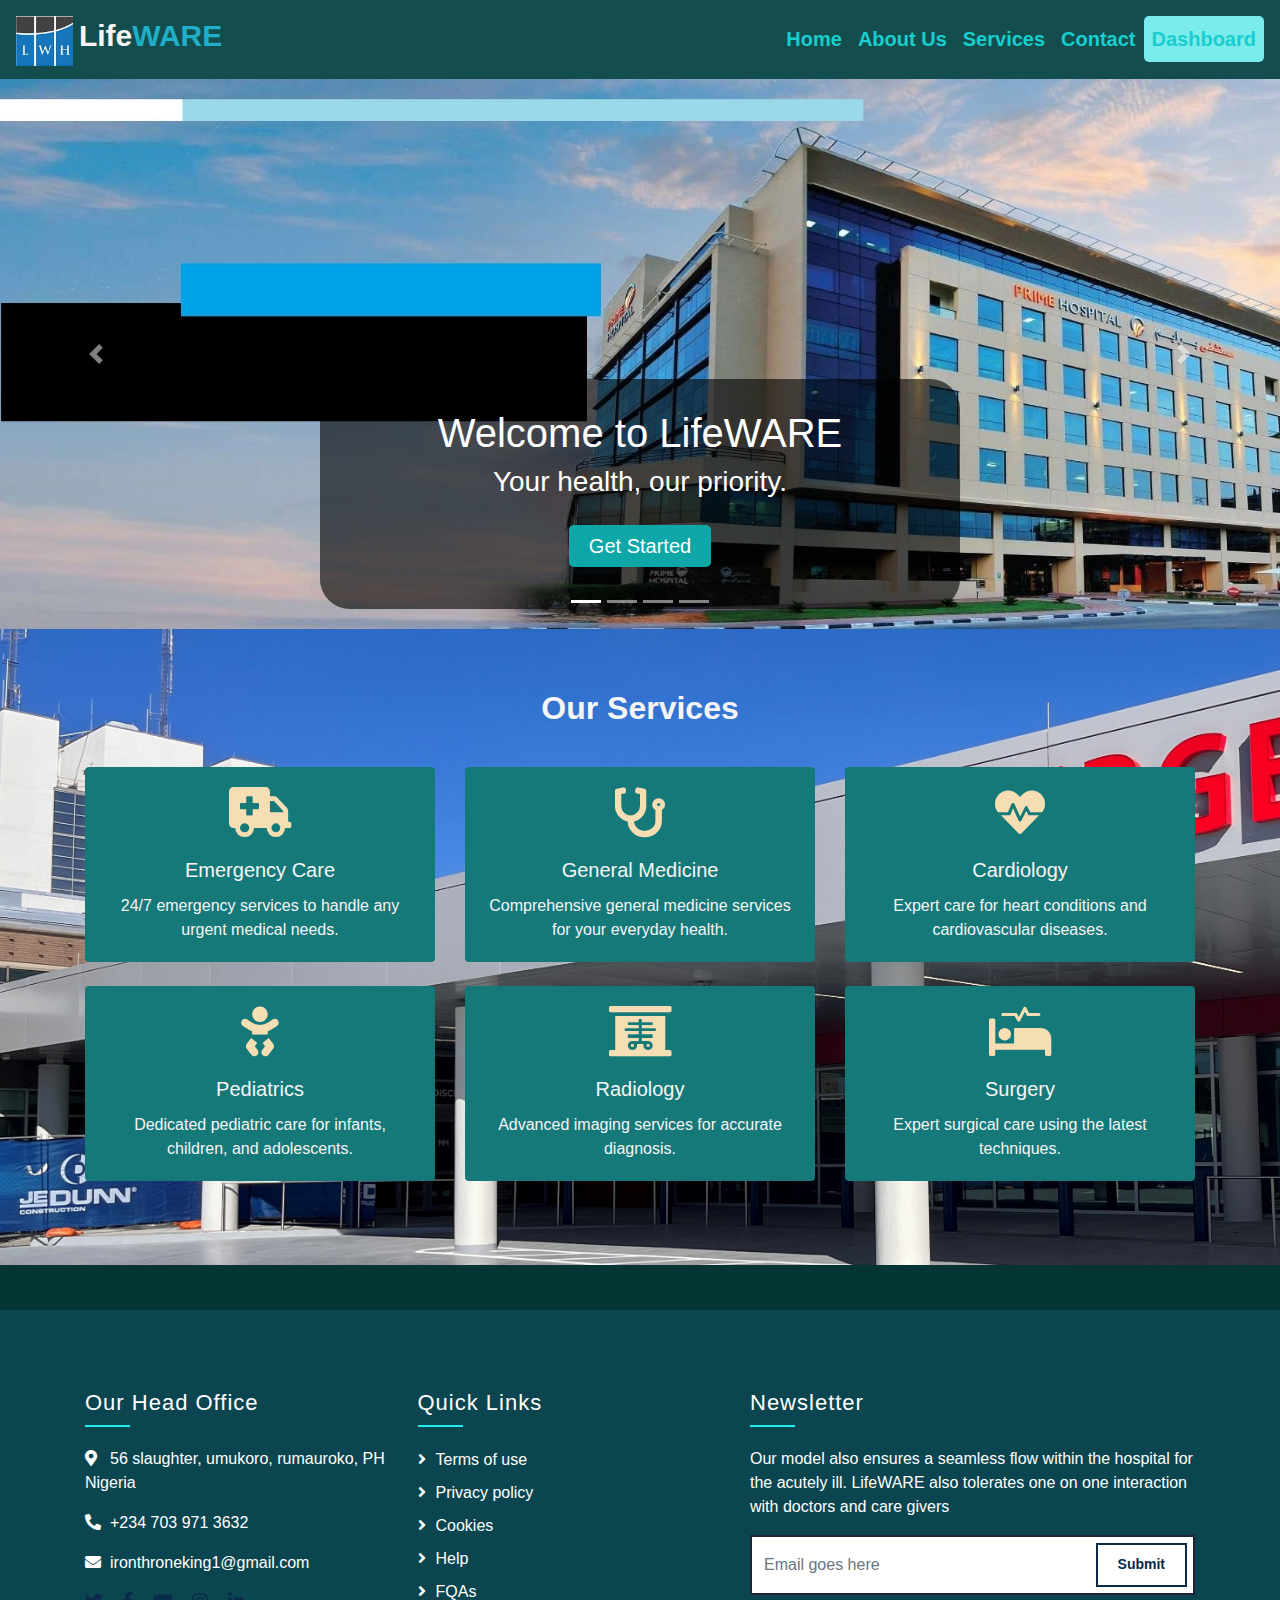
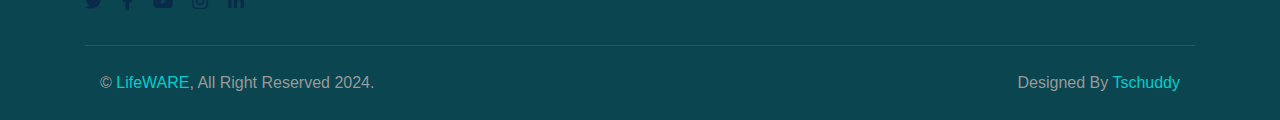
<file: services.html>
<!DOCTYPE html>
<html lang="en">

<head>
    <meta charset="UTF-8">
    <meta name="viewport" content="width=device-width, initial-scale=1.0">
    <title>LifeWARE.com/Services</title>
    <link rel="stylesheet" href="https://maxcdn.bootstrapcdn.com/bootstrap/4.5.2/css/bootstrap.min.css">
    <link rel="stylesheet" href="https://cdnjs.cloudflare.com/ajax/libs/font-awesome/5.15.1/css/all.min.css">
    <link rel="shortcut icon" href="./image/images.jpg" type="image/x-icon">
    <style>
       body{
    background-color: #043535;
}

/* Carousel item image */
.carousel-item img {
    width: 100%;
    height: 550px;
    object-fit: cover;
}

.carousel-caption{
    padding: 30px;
    width: 50%;
    margin: auto;
    /* transition: background-color 0.3s ease; */
    background-color: rgba(0, 0, 0, 0.6);
    border-width: 10px;
    border-radius: 30px;
}

/* Card */
.card {
    background-color: rgb(22, 121, 121);
    border: none;
    color: whitesmoke;
}

.service-card:hover {
    transition: background-color 0.3s ease;
    transform: translateY(-10px);
    box-shadow: 0 0 25px rgb(138, 240, 240);
}

.card-body {
    transition: background-color 0.3s ease;
}

.card-body i{
    color: wheat;
}

/* Navbar */
.navbar {
    background-color: rgb(20, 77, 77);
    transition: rgb(95, 186, 214) 0.3s ease;
}

.navbar-sticky {
    background-color: #0056b3;
}

.navbar-brand {
    color: #fff;
}

.navbar-brand img {
    height: 50px;
    width: auto;
}

.navbar-nav .nav-link {
    color: #18cece !important;
    font-weight: bold;
    font-size: 20px;
}

.navbar-nav .nav-link:hover{
    color: #c3f3f3 !important;
    font-weight: bolder;
    font-size: 20px;
}

/* Button */
.btn-get-started {
    background-color: rgb(13, 167, 167);
    color: #fff;
    font-size: 20px;
    padding: 10px 20px;
    border-radius: 5px;
    border: none;
}

.btn-get-started:hover {
    background-color: whitesmoke;
    font-weight: bold;
    color: #055f6e;
    box-shadow: 0px 4px 8px rgba(0, 0, 0, 0.3);
    border: rgb(36, 236, 236);
    border-width: 20px;
    text-decoration: none;

}

/* dashboard */
.link {
    background-color: rgb(122, 236, 236);
    color: wheat!important;
    font-size: 20px;
    /* padding: 4px 8px; */
    border-radius: 5px;
    border: none;
    
}

.link:hover {
    background-color: rgb(6, 37, 51);
    color: whitesmoke!important;
    box-shadow: 0px 4px 8px rgba(0, 0, 0, 0.3);
    border: none;
    text-decoration: none;
    
}

.services-section{
    background: url(./image/emergency.jpg);
    background-size: cover;

}

        .services-section {
            padding: 60px 0;
        }

        .services-section h2 {
            text-align: center;
            margin-bottom: 40px;
            color: darkcyan;
            font-weight: bold;
        }

        .service-card {
            transition: transform 0.3s;
        }

        /* .service-card:hover {
            transform: translateY(-10px);
        } */

        .service-icon {
            font-size: 50px;
            color: #0056b3;
        }

        .service-title {
            margin-top: 20px;
        }

/* Section */
.section {
    padding: 60px 0;
    background-color: darkslategray;
    
}

.ware {
    color: #1fafc9;
    font-size: 30px;
    font-weight: bolder;
}

.life {
    color: whitesmoke;
    font-size: 30px;
    font-weight: bolder;
}

/* Go up arrow */
#goUp {
    position: fixed;
    bottom: 20px;
    right: 20px;
    display: none;
    background-color: darkslategray;
    color: white;
    border: none;
    border-radius: 10%;
    padding: 10px;
    z-index: 1000;
    box-shadow: 0px 4px 8px rgba(0, 0, 0, 0.3);
}

#goUp:hover {
    background-color: #055f6e;
    color: #022c33;
}

html {
    scroll-behavior: smooth;
}

/* FOOTER SECTION */

.footer {
    position: relative;
    margin-top: 45px;
    padding-top: 80px;
    background: rgb(11, 70, 80);
}

.footer .footer-contact,
.footer .footer-link,
.footer .footer-newsletter {
    position: relative;
    margin-bottom: 30px;
    color: #ffffff;
}

.footer .footer-contact h2,
.footer .footer-link h2,
.footer .footer-newsletter h2 {
    position: relative;
    margin-bottom: 20px;
    padding-bottom: 10px;
    font-size: 22px;
    font-weight: 300;
    letter-spacing: 1px;
    color: #ffffff;
}

.footer .footer-contact h2::after,
.footer .footer-link h2::after,
.footer .footer-newsletter h2::after {
    position: absolute;
    content: "";
    width: 45px;
    height: 2px;
    bottom: 0;
    left: 0;
    background: rgb(36, 236, 236);
}

.footer .footer-link a {
    display: block;
    margin-bottom: 8px;
    color: #ffffff;
    transition: .3s;
}

.footer .footer-link a::before {
    position: relative;
    content: "\f105";
    font-family: "Font Awesome 5 Free";
    font-weight: 900;
    margin-right: 10px;
}

.footer .footer-link a:hover {
    color: rgb(36, 236, 236);
    letter-spacing: 1px;
    text-decoration: none;
}

.footer .footer-contact p i {
    width: 25px;
}

.footer .footer-social {
    position: relative;
    margin-top: 15px;
}

.footer .footer-social a {
    display: inline-block;
}

.footer .footer-social a i {
    margin-right: 15px;
    font-size: 18px;
    color: #092a49;
}

.footer .footer-social a:last-child i {
    margin: 0;
}

.footer .footer-social a:hover i {
    color: rgb(36, 236, 236);
}

.footer .footer-newsletter .form {
    position: relative;
    width: 100%;
}

.footer .footer-newsletter input {
    height: 60px;
    border: 2px solid #1d2434;
    border-radius: 0;
}

.footer .footer-newsletter .btn {
    position: absolute;
    top: 8px;
    right: 8px;
    height: 44px;
    padding: 8px 20px;
    font-size: 14px;
    font-weight: 600;
    color: #092a49;
    background: none;
    border-radius: 0;
    border: 2px solid #092a49;
    transition: .3s;
}

.footer .footer-newsletter .btn:hover {
    color: rgb(36, 236, 236);
    background: darkslategray;
}

.footer .copyright {
    padding: 0 30px;
}

.footer .copyright .row {
    padding-top: 25px;
    padding-bottom: 25px;
    border-top: 1px solid rgba(256, 256, 256, .1);
}

.footer .copyright p {
    margin: 0;
    color: #999999;
}

.footer .copyright .col-md-6:last-child p {
    text-align: right;
}

.footer .copyright p a {
    color: #09cccc;
}

.footer .copyright p a:hover {
    color: whitesmoke;
    text-decoration: none;
}

@media (max-width: 767.98px) {
    .footer .copyright p,
    .footer .copyright .col-md-6:last-child p {
        margin: 5px 0;
        text-align: center;
    }
}
/* FOOTER ENDS HERE */


    </style>
</head>

<body>

    <!-- Navbar -->
    <nav class="navbar navbar-expand-lg navbar-dark">
        <a class="navbar-brand" href="./index.html">
            <img src="./image/images.jpg" alt="LifeWARE Logo" > <span class="life">Life</span><span class="ware">WARE</span>
        </a>
        <button class="navbar-toggler" type="button" data-toggle="collapse" data-target="#navbarNav" aria-controls="navbarNav" aria-expanded="false" aria-label="Toggle navigation">
            <span class="navbar-toggler-icon"></span>
        </button>
        <div class="collapse navbar-collapse" id="navbarNav">
            <ul class="navbar-nav ml-auto">
                <li class="nav-item">
                    <a class="nav-link" href="index.html">Home</a>
                </li>
                <li class="nav-item">
                  <a class="nav-link" href="about.html">About Us</a>
              </li>
                <li class="nav-item active">
                    <a class="nav-link" href="services.html">Services <span class="sr-only">(current)</span></a>
                </li>
                <li class="nav-item">
                    <a class="nav-link" href="contact.html">Contact</a>
                </li>
                <!-- <li class="nav-item">
                    <a class="nav-link" href="./form.html">Form</a>
                  </li> -->
                <li class="nav-item link">
                  <a class="nav-link" href="./dashboard.html">Dashboard</a>
              </li>
            </ul>
        </div>
    </nav>

    <!-- Carousel -->
    <div id="servicesCarousel" class="carousel slide" data-ride="carousel">
        <ol class="carousel-indicators">
            <li data-target="#servicesCarousel" data-slide-to="0" class="active"></li>
            <li data-target="#servicesCarousel" data-slide-to="1"></li>
            <li data-target="#servicesCarousel" data-slide-to="2"></li>
            <li data-target="#carouselExampleIndicators" data-slide-to="3"></li>
        </ol>
        <div class="carousel-inner">
            <div class="carousel-item active">
                <img src="./image/building.jpg" alt="Service 1">
                <div class="carousel-caption d-none d-md-block pb-5">
                    <h1>Welcome to LifeWARE</h1>
                    <h3 class="pb-4">Your health, our priority.</h3>
                    <a href="#contact" class="btn-get-started">Get Started</a>
                </div>
            </div>
            <div class="carousel-item">
                <img src="./image/building2.webp" alt="Service 2">
                <div class="carousel-caption d-none d-md-block">
                    <h5>Advanced Medical Equipment</h5>
                    <p>Utilizing the latest technology for better outcomes.</p>
                </div>
            </div>
            <div class="carousel-item">
                <img src="./image/critical.jpg" alt="Service 3">
                <div class="carousel-caption d-none d-md-block">
                    <h5>Expert Medical Staff</h5>
                    <p>Experienced and compassionate healthcare professionals.</p>
                </div>
            </div>
            <div class="carousel-item">
                <img src="./image/emergency.jpg" alt="Slide 4">
                <div class="carousel-caption d-none d-md-block">
                    <h5>Compassionate Team</h5>
                    <p>Our team is here for you.</p>
                </div>
            </div>
        </div>
        <a class="carousel-control-prev" href="#servicesCarousel" role="button" data-slide="prev">
            <span class="carousel-control-prev-icon" aria-hidden="true"></span>
            <span class="sr-only">Previous</span>
        </a>
        <a class="carousel-control-next" href="#servicesCarousel" role="button" data-slide="next">
            <span class="carousel-control-next-icon" aria-hidden="true"></span>
            <span class="sr-only">Next</span>
        </a>
    </div>

    <!-- Services Section -->
    <section class="services-section">
        <div class="container">
            <h2 style="color: whitesmoke;">Our Services</h2>
            <div class="row">
                <div class="col-md-4 mb-4">
                    <div class="card service-card">
                        <div class="card-body text-center">
                            <i class="fas fa-ambulance service-icon"></i>
                            <h5 class="card-title service-title">Emergency Care</h5>
                            <p class="card-text">24/7 emergency services to handle any urgent medical needs.</p>
                        </div>
                    </div>
                </div>
                <div class="col-md-4 mb-4">
                    <div class="card service-card">
                        <div class="card-body text-center">
                            <i class="fas fa-stethoscope service-icon"></i>
                            <h5 class="card-title service-title">General Medicine</h5>
                            <p class="card-text">Comprehensive general medicine services for your everyday health.</p>
                        </div>
                    </div>
                </div>
                <div class="col-md-4 mb-4">
                    <div class="card service-card">
                        <div class="card-body text-center">
                            <i class="fas fa-heartbeat service-icon"></i>
                            <h5 class="card-title service-title">Cardiology</h5>
                            <p class="card-text">Expert care for heart conditions and cardiovascular diseases.</p>
                        </div>
                    </div>
                </div>
                <div class="col-md-4 mb-4">
                    <div class="card service-card">
                        <div class="card-body text-center">
                            <i class="fas fa-baby service-icon"></i>
                            <h5 class="card-title service-title">Pediatrics</h5>
                            <p class="card-text">Dedicated pediatric care for infants, children, and adolescents.</p>
                        </div>
                    </div>
                </div>
                <div class="col-md-4 mb-4">
                    <div class="card service-card">
                        <div class="card-body text-center">
                            <i class="fas fa-x-ray service-icon"></i>
                            <h5 class="card-title service-title">Radiology</h5>
                            <p class="card-text">Advanced imaging services for accurate diagnosis.</p>
                        </div>
                    </div>
                </div>
                <div class="col-md-4 mb-4">
                    <div class="card service-card">
                        <div class="card-body text-center">
                            <i class="fas fa-procedures service-icon"></i>
                            <h5 class="card-title service-title">Surgery</h5>
                            <p class="card-text">Expert surgical care using the latest techniques.</p>
                        </div>
                    </div>
                </div>
            </div>
        </div>
    </section>

   <!-- Footer Start -->
<div class="footer">
    <div class="container">
        <div class="row">
            <div class="col-lg-7">
                <div class="row">
                    <div class="col-md-6">
                        <div class="footer-contact">
                            <h2>Our Head Office</h2>
                            <p><i class="fa fa-map-marker-alt"></i>56 slaughter, umukoro, rumauroko, PH Nigeria</p>
                            <p><i class="fa fa-phone-alt"></i>+234 703 971 3632</p>
                            <p><i class="fa fa-envelope"></i>ironthroneking1@gmail.com</p>
                            <div class="footer-social">
                                <a href=""><i class="fab fa-twitter"></i></a>
                                <a href=""><i class="fab fa-facebook-f"></i></a>
                                <a href=""><i class="fab fa-youtube"></i></a>
                                <a href=""><i class="fab fa-instagram"></i></a>
                                <a href=""><i class="fab fa-linkedin-in"></i></a>
                            </div>
                        </div>
                    </div>
                    <div class="col-md-6">
                        <div class="footer-link">
                            <h2>Quick Links</h2>
                            <a href="">Terms of use</a>
                            <a href="">Privacy policy</a>
                            <a href="">Cookies</a>
                            <a href="">Help</a>
                            <a href="">FQAs</a>
                        </div>
                    </div>
                </div>
            </div>
            <div class="col-lg-5">
                <div class="footer-newsletter">
                    <h2>Newsletter</h2>
                    <p>
                        Our model also ensures a seamless flow within the hospital for the acutely ill. 
                        LifeWARE also tolerates one on one interaction with doctors and care givers
                    </p>
                    <div class="form">
                        <input class="form-control" placeholder="Email goes here">
                        <button class="btn">Submit</button>
                    </div>
                </div>
            </div>
        </div>
    </div>
    <div class="container copyright">
        <div class="row">
            <div class="col-md-6">
                <p>&copy; <a href="#">LifeWARE</a>, All Right Reserved 2024.</p>
            </div>
            <div class="col-md-6">
                <p>Designed By <a href="https://github.com/Tschuddy?tab=repositories">Tschuddy</a></p>
            </div>
        </div>
    </div>
</div>
<!-- Footer End -->
    

    <button id="goUp" onclick="scrollToTop()">
      <i class="fas fa-arrow-up"></i>
  </button>

  <script>
      // Show the button when the user scrolls down 100px from the top of the document
      window.onscroll = function() {
          let goUpButton = document.getElementById("goUp");
          if (document.body.scrollTop > 100 || document.documentElement.scrollTop > 100) {
              goUpButton.style.display = "block";
          } else {
              goUpButton.style.display = "none";
          }
      };

      // Function to scroll to the top of the document
      function scrollToTop() {
          document.body.scrollTop = 0; // For Safari
          document.documentElement.scrollTop = 0; // For Chrome, Firefox, IE and Opera
      }
  </script>


    <!-- Bootstrap and FontAwesome JS -->
    <script src="https://code.jquery.com/jquery-3.5.1.slim.min.js"></script>
    <script src="https://cdn.jsdelivr.net/npm/@popperjs/core@2.5.4/dist/umd/popper.min.js"></script>
    <script src="https://maxcdn.bootstrapcdn.com/bootstrap/4.5.2/js/bootstrap.min.js"></script>
</body>

</html>
</file>
